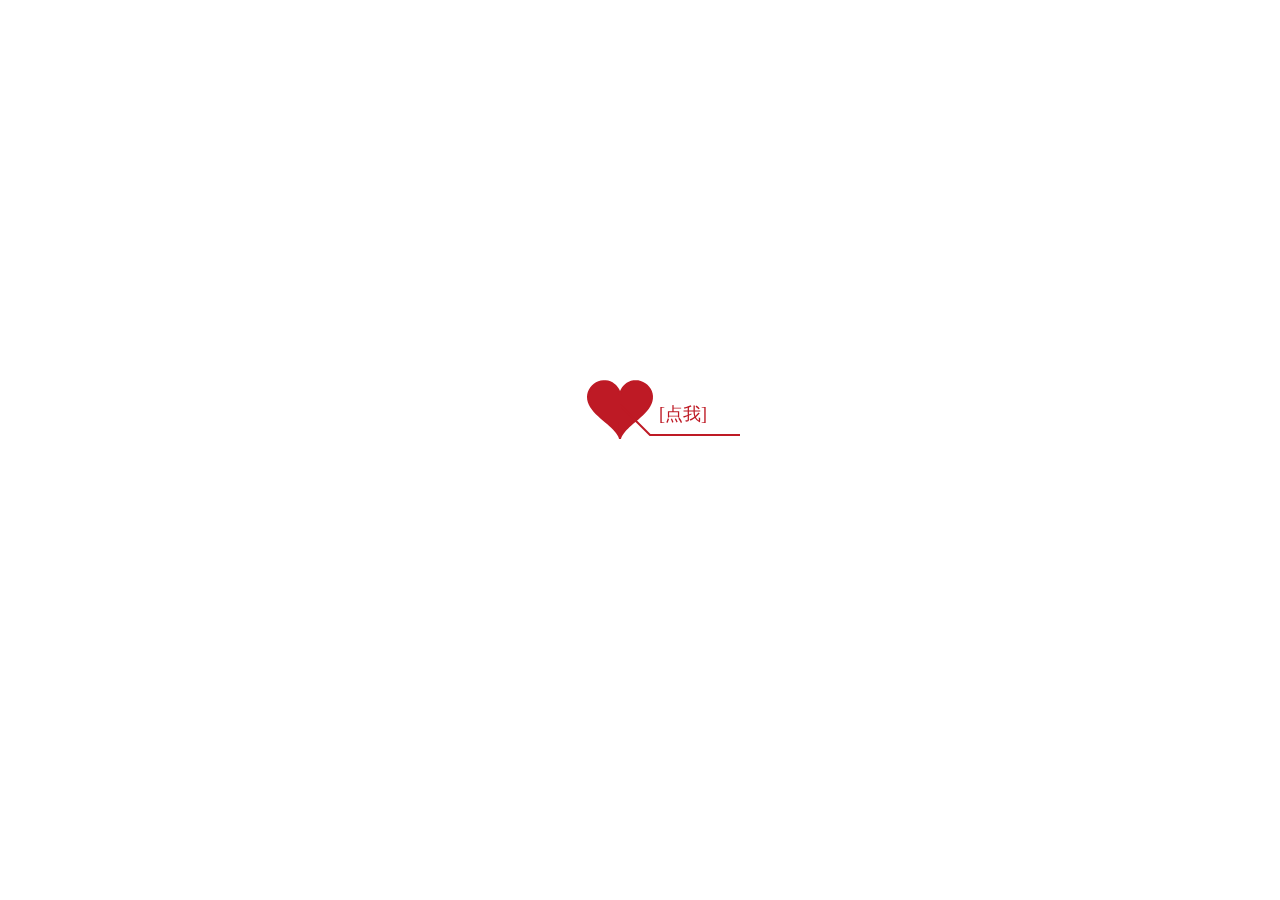
<file: 1/index.html>
﻿<!DOCTYPE html PUBLIC "-//W3C//DTD XHTML 1.0 Strict//EN" "http://www.w3.org/TR/xhtml1/DTD/xhtml1-strict.dtd">
<html>
	<body background="https://picd.zhimg.com/v2-09e18d5b461023a14eca3387c56bb27b_1440w.jpg"></body>


		<!-- <a href="https://www.runoob.com/" target="_blank">访问菜鸟教程!</a> -->
	<head>
		<meta http-equiv="Content-Type" content="text/html; charset=UTF-8">
		<title>❤❤❤❤❤❤</title>
		<link type="text/css" rel="stylesheet" href="./renxi/default.css">
		<script type="text/javascript" src="./renxi/jquery.min.js"></script>
		<script type="text/javascript" src="./renxi/jscex.min.js"></script>
		<script type="text/javascript" src="./renxi/jscex-parser.js"></script>
		<script type="text/javascript" src="./renxi/jscex-jit.js"></script>
		<script type="text/javascript" src="./renxi/jscex-builderbase.min.js"></script>
		<script type="text/javascript" src="./renxi/jscex-async.min.js"></script>
		<script type="text/javascript" src="./renxi/jscex-async-powerpack.min.js"></script>
		<script type="text/javascript" src="./renxi/functions.js" charset="utf-8"></script>
		<script type="text/javascript" src="./renxi/love.js" charset="utf-8"></script>
		<style type="text/css"></style>
		<script>
			var str;
			console.log(str);
			window.onload = function() {
				if (str != null && str !="") {
					//document.getElementById("ai").innerHTML=str;
					var all = document.getElementsByClassName("ai"); //返回的是数组
					for (var i = 0; i < all.length; i++) {
						all[i].innerHTML = str;
					}
				}
			}
		</script>
	</head>


	<body>
		<!-- <audio autoplay="autopaly" loop="loop">
		<source src="0.m4a" type="audio/mp3" /></audio> -->
		<iframe frameborder="no" border="0" marginwidth="0" marginheight="0" width=298 height=52 src="https://music.163.com/outchain/player?type=2&id=109125&auto=1&height=32"></iframe>
		<div id="main">
			<!-- <div id="error">本页面采用HTML5编辑，目前您的浏览器无法显示，请换成谷歌(<a href="http://www.google.cn/chrome/intl/zh-CN/landing_chrome.html?hl=zh-CN&brand=CHMI">Chrome</a>)或者火狐(<a href="http://firefox.com.cn/download/">Firefox</a>)浏览器，或者其他游览器的最新版本。</div> -->
			<div id="wrap">
				<div id="text">
					<div id="code">
						<font color: "#e5d1d6" size="4"><b><i>
						<span class="say">蒹葭苍苍，白露为霜。所谓伊人，在水一方。</span><br>
						<span class="say"> </span><br>
						<span class="say"><span class="ai" >想你明眸善睐 </span>，想你顾盼生辉，想你须臾之间，美貌横生！</span><br>
						<span class="say"> </span><br>
						<span class="say"> 不知道你的心思，不过我不管，就要和你讲这些话。</span><br>
						<span class="say"> </span><br>
						<span class="say">今夕何夕，见此良人。桃之夭夭，灼灼其华。</span><br>
						<span class="say"> </span><br>
						<span class="say">对的人，昨天太近，明天太远，只在今朝，色授魂与！</span><br>
						<span class="say"> </span><br>
						<span class="say">髣髴兮若轻风之蔽月，飘飖兮若流风之回雪。</span><br>
						<span class="say"> </span><br>
						<span class="say">见你人间失颜色，长相思兮长相忆。</span><br>
						<span class="say"> </span><br>
						<span class="say"><span class="ai" >给我一次机会好不 </span>，弱水三千，只取一瓢。</span><br>
						<span class="say"></span><br>
						<span class="say">想说，我心匪石，不可转也！ </span><br>
						<span class="say"> </span><br>
						<span class="say"> -- 元旦出来玩吧--</span>
						</i></b>
						</font>
					</div>
				</div>
				<div id="clock-box">
					<span><font color="#e5d1d6"><span class="ai" >亲爱的梅梅 </span>等你的 </font></span>
					<div id="clock"></div>
				</div>
				<canvas id="canvas" width="1100" height="680"></canvas>
			</div>
		</div>
		<script>
			(function() {
				var canvas = $('#canvas');
				if (!canvas[0].getContext) {
					$("#error").show();
					return false;
				}
				var width = canvas.width();
				var height = canvas.height();
				canvas.attr("width", width);
				canvas.attr("height", height);
				var opts = {
					seed: {
						x: width / 2 - 20,
						color: "rgb(190, 26, 37)",
						scale: 2
					},
					branch: [
						[535, 680, 570, 250, 500, 200, 30, 100, [
							[540, 500, 455, 417, 340, 400, 13, 100, [
								[450, 435, 434, 430, 394, 395, 2, 40]
							]],
							[550, 445, 600, 356, 680, 345, 12, 100, [
								[578, 400, 648, 409, 661, 426, 3, 80]
							]],
							[539, 281, 537, 248, 534, 217, 3, 40],
							[546, 397, 413, 247, 328, 244, 9, 80, [
								[427, 286, 383, 253, 371, 205, 2, 40],
								[498, 345, 435, 315, 395, 330, 4, 60]
							]],
							[546, 357, 608, 252, 678, 221, 6, 100, [
								[590, 293, 646, 277, 648, 271, 2, 80]
							]]
						]]
					],
					bloom: {
						num: 700,
						width: 1080,
						height: 650,
					},
					footer: {
						width: 1200,
						height: 5,
						speed: 10,
					}
				};
				var tree = new Tree(canvas[0], width, height, opts);
				var seed = tree.seed;
				var foot = tree.footer;
				var hold = 1;
				canvas.click(function(e) {
					var offset = canvas.offset(),
						x, y;
					x = e.pageX - offset.left;
					y = e.pageY - offset.top;
					if (seed.hover(x, y)) {
						hold = 0;
						canvas.unbind("click");
						canvas.unbind("mousemove");
						canvas.removeClass('hand');
					}
				}).mousemove(function(e) {
					var offset = canvas.offset(),
						x, y;
					x = e.pageX - offset.left;
					y = e.pageY - offset.top;
					canvas.toggleClass('hand', seed.hover(x, y));
				});
				var seedAnimate = eval(Jscex.compile("async", function() {
					seed.draw();
					while (hold) {
						$await(Jscex.Async.sleep(10));
					}
					while (seed.canScale()) {
						seed.scale(0.95);
						$await(Jscex.Async.sleep(10));
					}
					while (seed.canMove()) {
						seed.move(0, 2);
						foot.draw();
						$await(Jscex.Async.sleep(10));
					}
				}));
				var growAnimate = eval(Jscex.compile("async", function() {
					do {
						tree.grow();
						$await(Jscex.Async.sleep(10));
					}
					while (tree.canGrow());
				}));
				var flowAnimate = eval(Jscex.compile("async", function() {
					do {
						tree.flower(2);
						$await(Jscex.Async.sleep(10));
					}
					while (tree.canFlower());
				}));
				var moveAnimate = eval(Jscex.compile("async", function() {
					tree.snapshot("p1", 240, 0, 610, 680);
					while (tree.move("p1", 500, 0)) {
						foot.draw();
						$await(Jscex.Async.sleep(10));
					}
					foot.draw();
					tree.snapshot("p2", 500, 0, 610, 680);
					canvas.parent().css("background", "url(" + tree.toDataURL('image/png') + ")");
					canvas.css("background", "#ffe");
					$await(Jscex.Async.sleep(300));
					canvas.css("background", "none");
				}));
				var jumpAnimate = eval(Jscex.compile("async", function() {
					var ctx = tree.ctx;
					while (true) {
						tree.ctx.clearRect(0, 0, width, height);
						tree.jump();
						foot.draw();
						$await(Jscex.Async.sleep(25));
					}
				}));
				var textAnimate = eval(Jscex.compile("async", function() {
					var together = new Date();
					together.setFullYear(2022,4,16);
					together.setHours(13);
					together.setMinutes(40);
					together.setSeconds(0);
					together.setMilliseconds(0);
					$("#code").show().typewriter();
					$("#clock-box").fadeIn(500);
					while (true) {
						timeElapse(together);
						$await(Jscex.Async.sleep(1000));
					}
				}));
				var runAsync = eval(Jscex.compile("async", function() {
					$await(seedAnimate());
					$await(growAnimate());
					$await(flowAnimate());
					$await(moveAnimate());
					textAnimate().start();
					$await(jumpAnimate());
				}));
				runAsync().start();
			})();
		</script>
	</body>

</html>
</file>
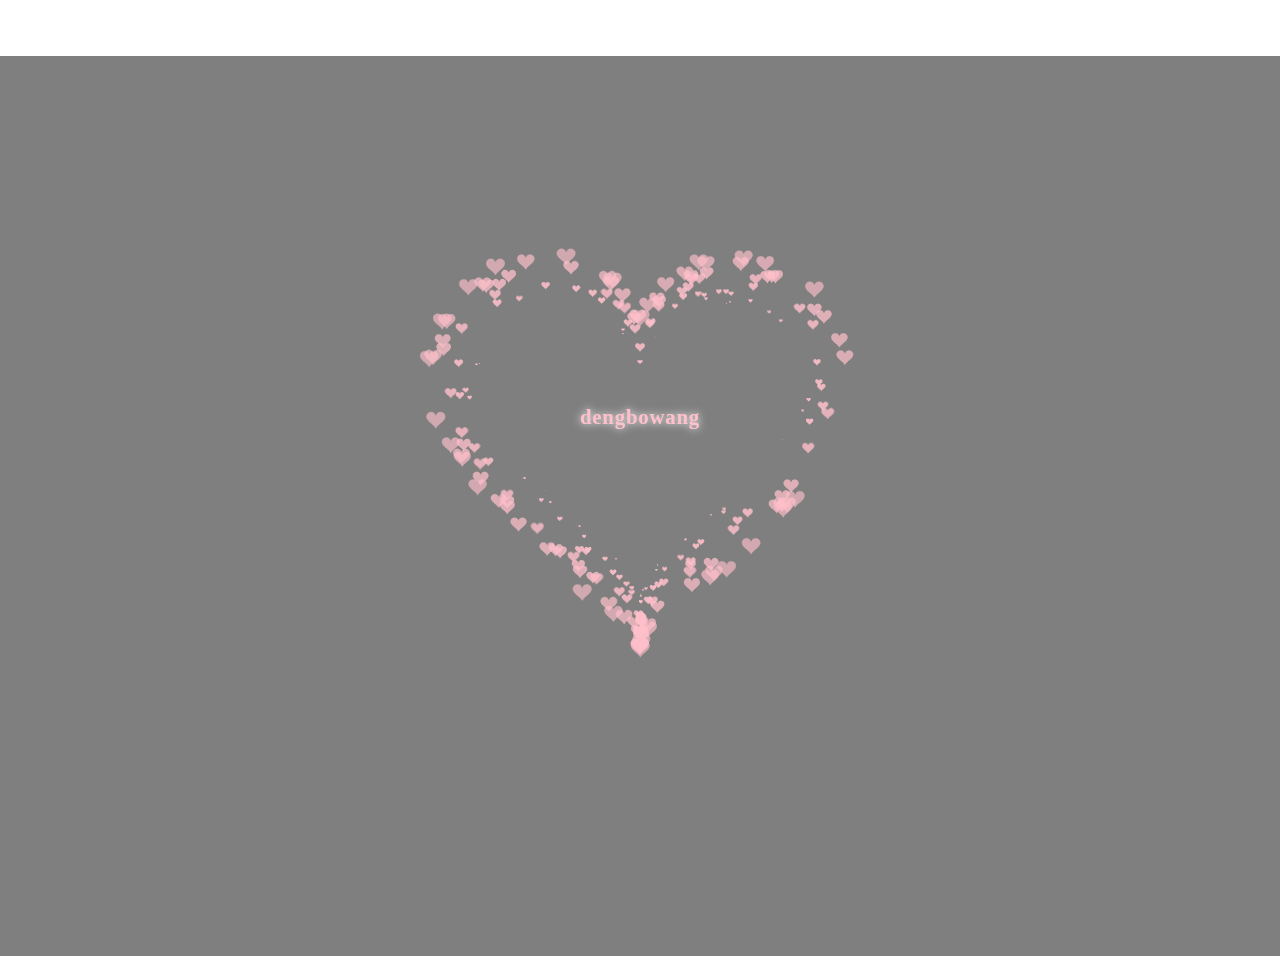
<file: 2/index.html>
<!DOCTYPE html>
<html lang="zh-CN">
	<!-- <body background="./0.png"></body> -->
    
<head>
    <meta charset="UTF-8">
    <meta http-equiv="X-UA-Compatible" content="IE=edge">
    <meta name="viewport" content="width=device-width, initial-scale=1.0">
    <link rel="shortcut icon" href="" type="image/x-icon">
    <link rel="stylesheet" href="style.css">

</head>

<body>

    <p class="love_you">dengbowang</p>
    <!-- 这里替换音乐 -->
    <!-- <audio src="1.m4a" autoplay="autoplay" loop="loop"></audio> -->
    <canvas id="lovexf"></canvas>
    <script src="script.js"></script>
    <script src="./love.click.js"></script>
</body>
<iframe frameborder="no" border="0" marginwidth="0" marginheight="0" width=280 height=52 src="https://music.163.com/outchain/player?type=2&id=26217171&auto=1&height=32"></iframe>
<script>
    var _hmt = _hmt || [];
    (function() {
      var hm = document.createElement("script");
      hm.src = "https://hm.baidu.com/hm.js?c86d6693de25dbc83f5b35458e469aa0";
      var s = document.getElementsByTagName("script")[0]; 
      s.parentNode.insertBefore(hm, s);
    })();
    </script>
    
</html>
</file>
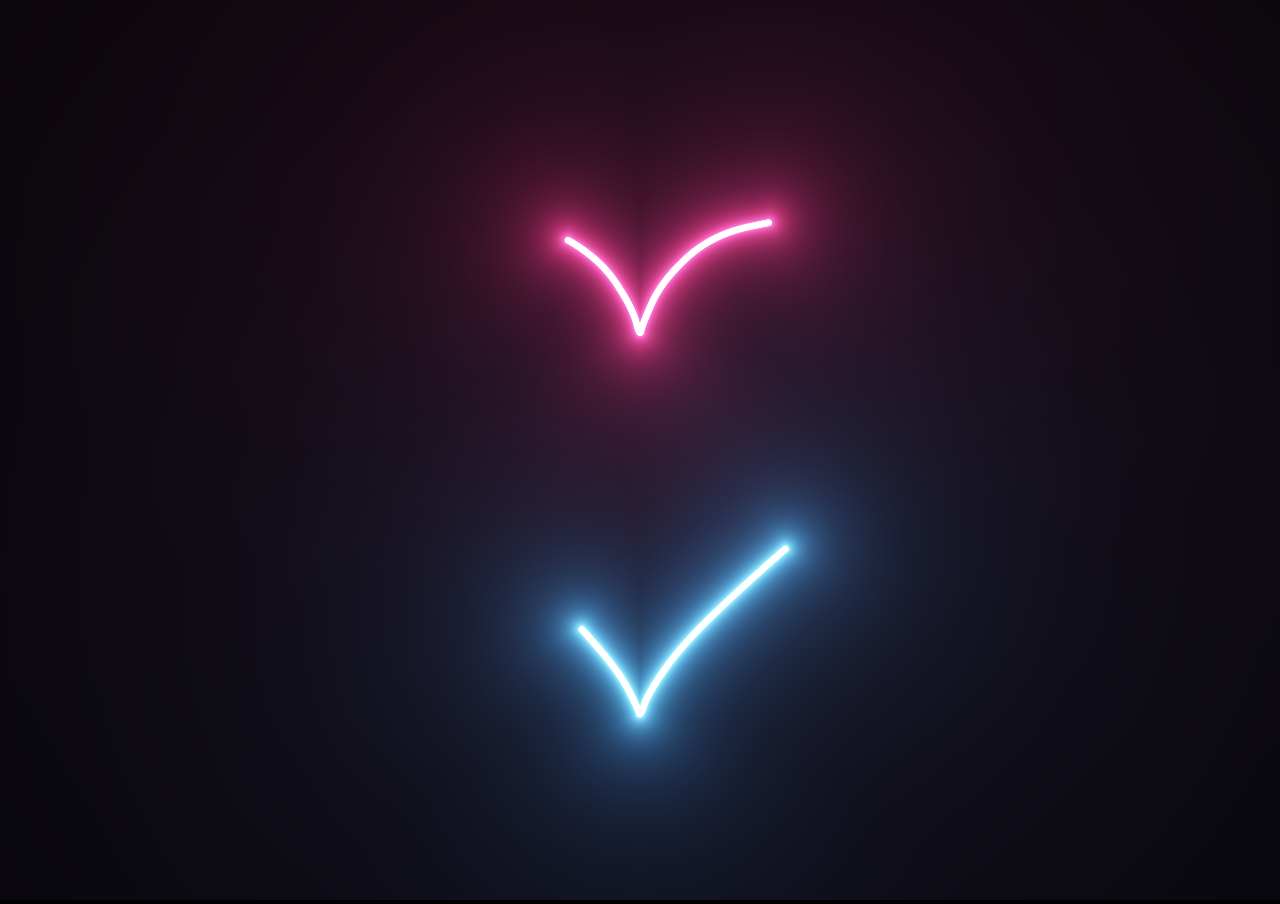
<file: 3/index.html>
<!DOCTYPE html>
<html lang="en">

<head>
    <meta http-equiv="Content-Type" content="text/html; charset=UTF-8">

    <title>Love</title>
    <style type="text/css">
        body {
            background-color: #000;
            margin: 0;
            overflow: hidden;
            background-repeat: no-repeat;
        }
    </style>
    
</head>

<body>

    <canvas id="canvas" width="805" height="946">
        <iframe frameborder="no" border="0" marginwidth="0" marginheight="0" width=298 height=52 src="https://music.163.com/outchain/player?type=2&id=1888701652&auto=1&height=32"></iframe>
    </canvas>

    <script>
        var canvas = document.getElementById("canvas");
        canvas.width = window.innerWidth;
        canvas.height = window.innerHeight;
        // Initialize the GL context
        var gl = canvas.getContext('webgl');
        if (!gl) {
            console.error("Unable to initialize WebGL.");
        }
        //Time step
        var dt = 0.015;
        //Time
        var time = 0.0;
        //************** Shader sources **************
        var vertexSource = `
attribute vec2 position;
void main() {
	gl_Position = vec4(position, 0.0, 1.0);
}
`;

        var fragmentSource = `
precision highp float;

uniform float width;
uniform float height;
vec2 resolution = vec2(width, height);

uniform float time;

#define POINT_COUNT 8

vec2 points[POINT_COUNT];
const float speed = -0.5;
const float len = 0.25;
float intensity = 0.9;
float radius = 0.015;

//https://www.shadertoy.com/view/MlKcDD
//Signed distance to a quadratic bezier
float sdBezier(vec2 pos, vec2 A, vec2 B, vec2 C){
	vec2 a = B - A;
	vec2 b = A - 2.0*B + C;
	vec2 c = a * 2.0;
	vec2 d = A - pos;

	float kk = 1.0 / dot(b,b);
	float kx = kk * dot(a,b);
	float ky = kk * (2.0*dot(a,a)+dot(d,b)) / 3.0;
	float kz = kk * dot(d,a);

	float res = 0.0;

	float p = ky - kx*kx;
	float p3 = p*p*p;
	float q = kx*(2.0*kx*kx - 3.0*ky) + kz;
	float h = q*q + 4.0*p3;

	if(h >= 0.0){
		h = sqrt(h);
		vec2 x = (vec2(h, -h) - q) / 2.0;
		vec2 uv = sign(x)*pow(abs(x), vec2(1.0/3.0));
		float t = uv.x + uv.y - kx;
		t = clamp( t, 0.0, 1.0 );

		// 1 root
		vec2 qos = d + (c + b*t)*t;
		res = length(qos);
	}else{
		float z = sqrt(-p);
		float v = acos( q/(p*z*2.0) ) / 3.0;
		float m = cos(v);
		float n = sin(v)*1.732050808;
		vec3 t = vec3(m + m, -n - m, n - m) * z - kx;
		t = clamp( t, 0.0, 1.0 );

		// 3 roots
		vec2 qos = d + (c + b*t.x)*t.x;
		float dis = dot(qos,qos);

		res = dis;

		qos = d + (c + b*t.y)*t.y;
		dis = dot(qos,qos);
		res = min(res,dis);

		qos = d + (c + b*t.z)*t.z;
		dis = dot(qos,qos);
		res = min(res,dis);

		res = sqrt( res );
	}

	return res;
}


//http://mathworld.wolfram.com/HeartCurve.html
vec2 getHeartPosition(float t){
	return vec2(16.0 * sin(t) * sin(t) * sin(t),
							-(13.0 * cos(t) - 5.0 * cos(2.0*t)
							- 2.0 * cos(3.0*t) - cos(4.0*t)));
}

//https://www.shadertoy.com/view/3s3GDn
float getGlow(float dist, float radius, float intensity){
	return pow(radius/dist, intensity);
}

float getSegment(float t, vec2 pos, float offset, float scale){
	for(int i = 0; i < POINT_COUNT; i++){
		points[i] = getHeartPosition(offset + float(i)*len + fract(speed * t) * 6.28);
	}

	vec2 c = (points[0] + points[1]) / 2.0;
	vec2 c_prev;
	float dist = 10000.0;

	for(int i = 0; i < POINT_COUNT-1; i++){
		//https://tinyurl.com/y2htbwkm
		c_prev = c;
		c = (points[i] + points[i+1]) / 2.0;
		dist = min(dist, sdBezier(pos, scale * c_prev, scale * points[i], scale * c));
	}
	return max(0.0, dist);
}

void main(){
	vec2 uv = gl_FragCoord.xy/resolution.xy;
	float widthHeightRatio = resolution.x/resolution.y;
	vec2 centre = vec2(0.5, 0.5);
	vec2 pos = centre - uv;
	pos.y /= widthHeightRatio;
	//Shift upwards to centre heart
	pos.y += 0.02;
	float scale = 0.000015 * height;

	float t = time;

	//Get first segment
	float dist = getSegment(t, pos, 0.0, scale);
	float glow = getGlow(dist, radius, intensity);

	vec3 col = vec3(0.0);

	//White core
	col += 10.0*vec3(smoothstep(0.003, 0.001, dist));
	//Pink glow
	col += glow * vec3(0.94,0.14,0.4);

	//Get second segment
	dist = getSegment(t, pos, 3.4, scale);
	glow = getGlow(dist, radius, intensity);

	//White core
	col += 10.0*vec3(smoothstep(0.003, 0.001, dist));
	//Blue glow
	col += glow * vec3(0.2,0.6,1.0);

	//Tone mapping
	col = 1.0 - exp(-col);

	//Output to screen
 	gl_FragColor = vec4(col,1.0);
}
`;

        //************** Utility functions **************

        window.addEventListener('resize', onWindowResize, false);

        function onWindowResize() {
            canvas.width = window.innerWidth;
            canvas.height = window.innerHeight;
            gl.viewport(0, 0, canvas.width, canvas.height);
            gl.uniform1f(widthHandle, window.innerWidth);
            gl.uniform1f(heightHandle, window.innerHeight);
        }


        //Compile shader and combine with source
        function compileShader(shaderSource, shaderType) {
            var shader = gl.createShader(shaderType);
            gl.shaderSource(shader, shaderSource);
            gl.compileShader(shader);
            if (!gl.getShaderParameter(shader, gl.COMPILE_STATUS)) {
                throw "Shader compile failed with: " + gl.getShaderInfoLog(shader);
            }
            return shader;
        }

        //From https://codepen.io/jlfwong/pen/GqmroZ
        //Utility to complain loudly if we fail to find the attribute/uniform
        function getAttribLocation(program, name) {
            var attributeLocation = gl.getAttribLocation(program, name);
            if (attributeLocation === -1) {
                throw 'Cannot find attribute ' + name + '.';
            }
            return attributeLocation;
        }

        function getUniformLocation(program, name) {
            var attributeLocation = gl.getUniformLocation(program, name);
            if (attributeLocation === -1) {
                throw 'Cannot find uniform ' + name + '.';
            }
            return attributeLocation;
        }

        //************** Create shaders **************

        //Create vertex and fragment shaders
        var vertexShader = compileShader(vertexSource, gl.VERTEX_SHADER);
        var fragmentShader = compileShader(fragmentSource, gl.FRAGMENT_SHADER);

        //Create shader programs
        var program = gl.createProgram();
        gl.attachShader(program, vertexShader);
        gl.attachShader(program, fragmentShader);
        gl.linkProgram(program);

        gl.useProgram(program);

        //Set up rectangle covering entire canvas
        var vertexData = new Float32Array([-1.0, 1.0, // top left
        -1.0, -1.0, // bottom left
            1.0, 1.0, // top right
            1.0, -1.0, // bottom right
        ]);

        //Create vertex buffer
        var vertexDataBuffer = gl.createBuffer();
        gl.bindBuffer(gl.ARRAY_BUFFER, vertexDataBuffer);
        gl.bufferData(gl.ARRAY_BUFFER, vertexData, gl.STATIC_DRAW);

        // Layout of our data in the vertex buffer
        var positionHandle = getAttribLocation(program, 'position');

        gl.enableVertexAttribArray(positionHandle);
        gl.vertexAttribPointer(positionHandle,
            2, // position is a vec2 (2 values per component)
            gl.FLOAT, // each component is a float
            false, // don't normalize values
            2 * 4, // two 4 byte float components per vertex (32 bit float is 4 bytes)
            0 // how many bytes inside the buffer to start from
        );

        //Set uniform handle
        var timeHandle = getUniformLocation(program, 'time');
        var widthHandle = getUniformLocation(program, 'width');
        var heightHandle = getUniformLocation(program, 'height');

        gl.uniform1f(widthHandle, window.innerWidth);
        gl.uniform1f(heightHandle, window.innerHeight);

        function draw() {
            //Update time
            time += dt;

            //Send uniforms to program
            gl.uniform1f(timeHandle, time);
            //Draw a triangle strip connecting vertices 0-4
            gl.drawArrays(gl.TRIANGLE_STRIP, 0, 4);

            requestAnimationFrame(draw);
        }

        draw();

    </script>


</body>

</html>
</file>
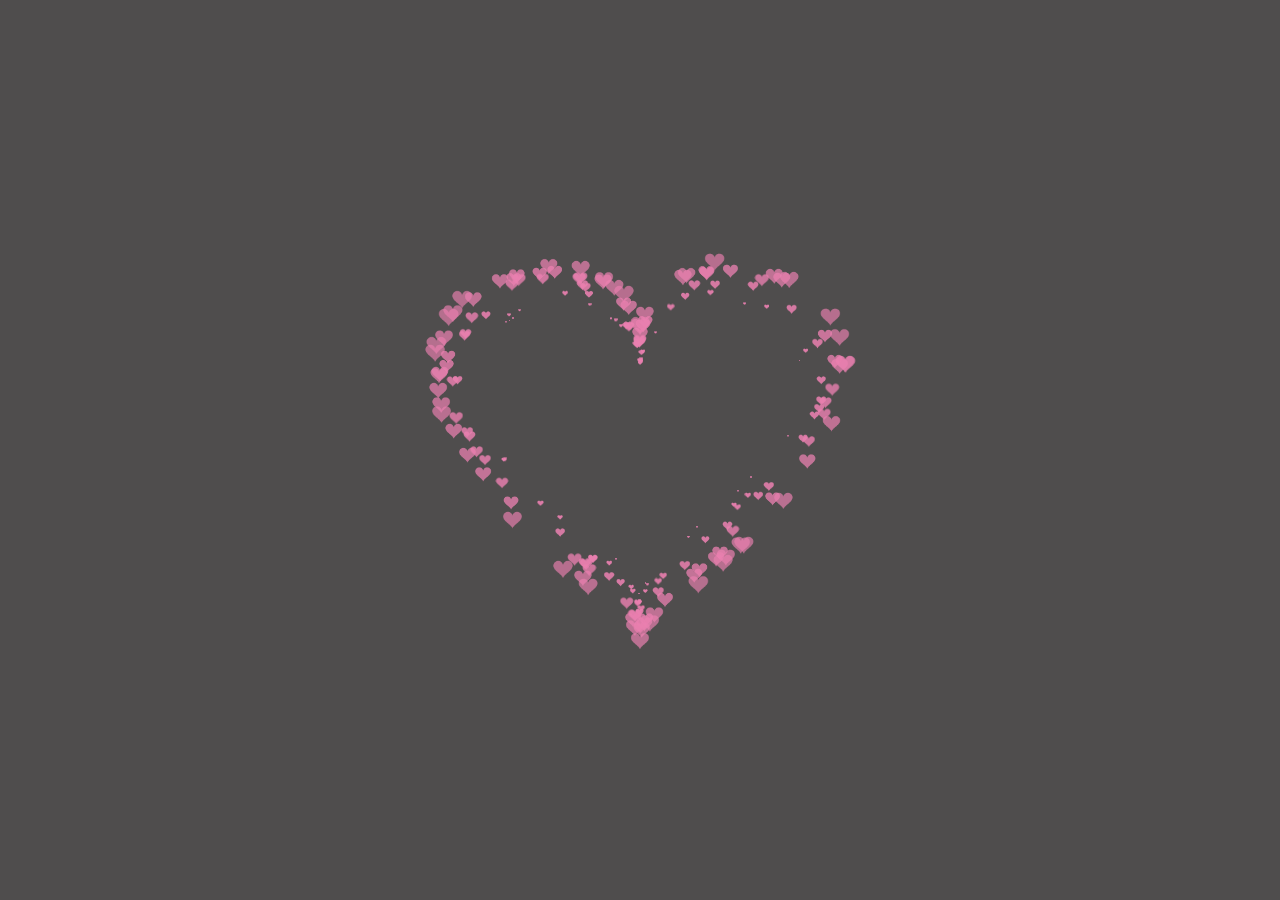
<file: 7/index.html>
<!DOCTYPE HTML PUBLIC "-//W3C//DTD HTML 4.0 Transitional//EN">
<HTML>

 <HEAD>
  <TITLE>  </TITLE>
  <META NAME="Generator" CONTENT="EditPlus">
  <META NAME="Author" CONTENT="">
  <META NAME="Keywords" CONTENT="">
  <META NAME="Description" CONTENT="">


  <style>
  html, body {
  height: 100%;
  padding: 0;
  margin: 0;
  background: rgb(79, 77, 77);
}
canvas {
  position: absolute;
  width: 100%;
  height: 100%;
}
  </style>
 </HEAD>

 <BODY>
  <canvas id="pinkboard"></canvas>
  <script>
  /*
 * Settings
 */
var settings = {
  particles: {
    length:   500, // maximum amount of particles
    duration:   2, // particle duration in sec
    velocity: 100, // particle velocity in pixels/sec
    effect: -0.75, // play with this for a nice effect
    size:      30, // particle size in pixels
  },
};

/*
 * RequestAnimationFrame polyfill by Erik Möller
 */
(function(){var b=0;var c=["ms","moz","webkit","o"];for(var a=0;a<c.length&&!window.requestAnimationFrame;++a){window.requestAnimationFrame=window[c[a]+"RequestAnimationFrame"];window.cancelAnimationFrame=window[c[a]+"CancelAnimationFrame"]||window[c[a]+"CancelRequestAnimationFrame"]}if(!window.requestAnimationFrame){window.requestAnimationFrame=function(h,e){var d=new Date().getTime();var f=Math.max(0,16-(d-b));var g=window.setTimeout(function(){h(d+f)},f);b=d+f;return g}}if(!window.cancelAnimationFrame){window.cancelAnimationFrame=function(d){clearTimeout(d)}}}());

/*
 * Point class
 */
var Point = (function() {
  function Point(x, y) {
    this.x = (typeof x !== 'undefined') ? x : 0;
    this.y = (typeof y !== 'undefined') ? y : 0;
  }
  Point.prototype.clone = function() {
    return new Point(this.x, this.y);
  };
  Point.prototype.length = function(length) {
    if (typeof length == 'undefined')
      return Math.sqrt(this.x * this.x + this.y * this.y);
    this.normalize();
    this.x *= length;
    this.y *= length;
    return this;
  };
  Point.prototype.normalize = function() {
    var length = this.length();
    this.x /= length;
    this.y /= length;
    return this;
  };
  return Point;
})();

/*
 * Particle class
 */
var Particle = (function() {
  function Particle() {
    this.position = new Point();
    this.velocity = new Point();
    this.acceleration = new Point();
    this.age = 0;
  }
  Particle.prototype.initialize = function(x, y, dx, dy) {
    this.position.x = x;
    this.position.y = y;
    this.velocity.x = dx;
    this.velocity.y = dy;
    this.acceleration.x = dx * settings.particles.effect;
    this.acceleration.y = dy * settings.particles.effect;
    this.age = 0;
  };
  Particle.prototype.update = function(deltaTime) {
    this.position.x += this.velocity.x * deltaTime;
    this.position.y += this.velocity.y * deltaTime;
    this.velocity.x += this.acceleration.x * deltaTime;
    this.velocity.y += this.acceleration.y * deltaTime;
    this.age += deltaTime;
  };
  Particle.prototype.draw = function(context, image) {
    function ease(t) {
      return (--t) * t * t + 1;
    }
    var size = image.width * ease(this.age / settings.particles.duration);
    context.globalAlpha = 1 - this.age / settings.particles.duration;
    context.drawImage(image, this.position.x - size / 2, this.position.y - size / 2, size, size);
  };
  return Particle;
})();

/*
 * ParticlePool class
 */
var ParticlePool = (function() {
  var particles,
      firstActive = 0,
      firstFree   = 0,
      duration    = settings.particles.duration;
  
  function ParticlePool(length) {
    // create and populate particle pool
    particles = new Array(length);
    for (var i = 0; i < particles.length; i++)
      particles[i] = new Particle();
  }
  ParticlePool.prototype.add = function(x, y, dx, dy) {
    particles[firstFree].initialize(x, y, dx, dy);
    
    // handle circular queue
    firstFree++;
    if (firstFree   == particles.length) firstFree   = 0;
    if (firstActive == firstFree       ) firstActive++;
    if (firstActive == particles.length) firstActive = 0;
  };
  ParticlePool.prototype.update = function(deltaTime) {
    var i;
    
    // update active particles
    if (firstActive < firstFree) {
      for (i = firstActive; i < firstFree; i++)
        particles[i].update(deltaTime);
    }
    if (firstFree < firstActive) {
      for (i = firstActive; i < particles.length; i++)
        particles[i].update(deltaTime);
      for (i = 0; i < firstFree; i++)
        particles[i].update(deltaTime);
    }
    
    // remove inactive particles
    while (particles[firstActive].age >= duration && firstActive != firstFree) {
      firstActive++;
      if (firstActive == particles.length) firstActive = 0;
    }
    
    
  };
  ParticlePool.prototype.draw = function(context, image) {
    // draw active particles
    if (firstActive < firstFree) {
      for (i = firstActive; i < firstFree; i++)
        particles[i].draw(context, image);
    }
    if (firstFree < firstActive) {
      for (i = firstActive; i < particles.length; i++)
        particles[i].draw(context, image);
      for (i = 0; i < firstFree; i++)
        particles[i].draw(context, image);
    }
  };
  return ParticlePool;
})();

/*
 * Putting it all together
 */
(function(canvas) {
  var context = canvas.getContext('2d'),
      particles = new ParticlePool(settings.particles.length),
      particleRate = settings.particles.length / settings.particles.duration, // particles/sec
      time;
  
  // get point on heart with -PI <= t <= PI
  function pointOnHeart(t) {
    return new Point(
      160 * Math.pow(Math.sin(t), 3),
      130 * Math.cos(t) - 50 * Math.cos(2 * t) - 20 * Math.cos(3 * t) - 10 * Math.cos(4 * t) + 25
    );
  }
  
  // creating the particle image using a dummy canvas
  var image = (function() {
    var canvas  = document.createElement('canvas'),
        context = canvas.getContext('2d');
    canvas.width  = settings.particles.size;
    canvas.height = settings.particles.size;
    // helper function to create the path
    function to(t) {
      var point = pointOnHeart(t);
      point.x = settings.particles.size / 2 + point.x * settings.particles.size / 350;
      point.y = settings.particles.size / 2 - point.y * settings.particles.size / 350;
      return point;
    }
    // create the path
    context.beginPath();
    var t = -Math.PI;
    var point = to(t);
    context.moveTo(point.x, point.y);
    while (t < Math.PI) {
      t += 0.01; // baby steps!
      point = to(t);
      context.lineTo(point.x, point.y);
    }
    context.closePath();
    // create the fill
    context.fillStyle = '#ea80b0';
    context.fill();
    // create the image
    var image = new Image();
    image.src = canvas.toDataURL();
    return image;
  })();
  
  // render that thing!
  function render() {
    // next animation frame
    requestAnimationFrame(render);
    
    // update time
    var newTime   = new Date().getTime() / 1000,
        deltaTime = newTime - (time || newTime);
    time = newTime;
    
    // clear canvas
    context.clearRect(0, 0, canvas.width, canvas.height);
    
    // create new particles
    var amount = particleRate * deltaTime;
    for (var i = 0; i < amount; i++) {
      var pos = pointOnHeart(Math.PI - 2 * Math.PI * Math.random());
      var dir = pos.clone().length(settings.particles.velocity);
      particles.add(canvas.width / 2 + pos.x, canvas.height / 2 - pos.y, dir.x, -dir.y);
    }
    
    // update and draw particles
    particles.update(deltaTime);
    particles.draw(context, image);
  }
  
  // handle (re-)sizing of the canvas
  function onResize() {
    canvas.width  = canvas.clientWidth;
    canvas.height = canvas.clientHeight;
  }
  window.onresize = onResize;
  
  // delay rendering bootstrap
  setTimeout(function() {
    onResize();
    render();
  }, 10);
})(document.getElementById('pinkboard'));
  </script>
 </BODY>
</HTML>
</file>
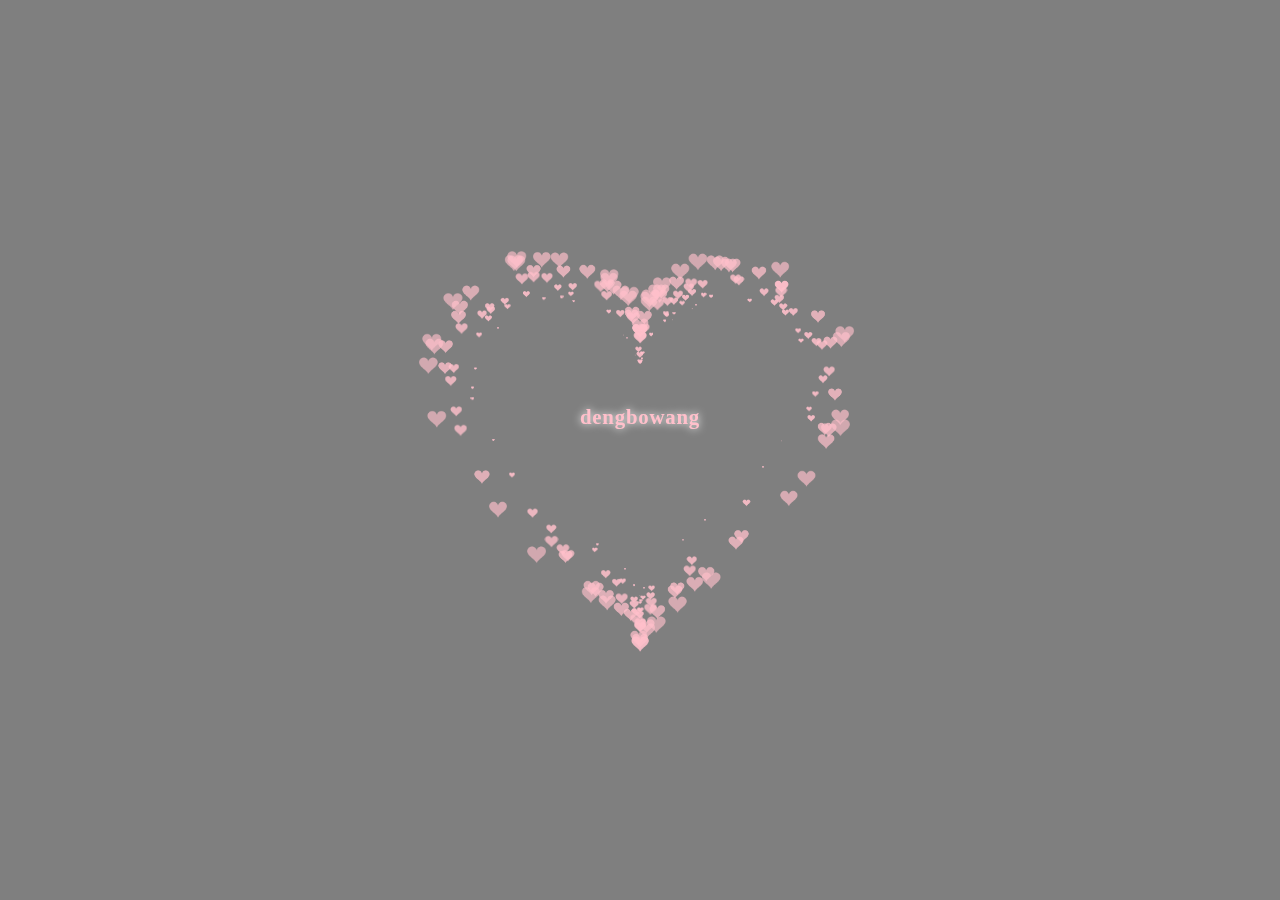
<file: xin/index.html>
<!DOCTYPE html>
<html lang="zh-CN">
	<!-- <body background="./0.png"></body> -->
<head>
    <meta charset="UTF-8">
    <meta http-equiv="X-UA-Compatible" content="IE=edge">
    <meta name="viewport" content="width=device-width, initial-scale=1.0">
    <link rel="shortcut icon" href="" type="image/x-icon">
    <link rel="stylesheet" href="style.css">
</head>

<body>
    <p class="love_you">dengbowang</p>
    <!-- 这里替换音乐 -->
    <audio src="1.m4a" autoplay="autoplay" loop="loop"></audio>
    <canvas id="lovexf"></canvas>
    <script src="script.js"></script>
    <script src="./love.click.js"></script>
</body>
<script>
    var _hmt = _hmt || [];
    (function() {
      var hm = document.createElement("script");
      hm.src = "https://hm.baidu.com/hm.js?c86d6693de25dbc83f5b35458e469aa0";
      var s = document.getElementsByTagName("script")[0]; 
      s.parentNode.insertBefore(hm, s);
    })();
    </script>
    
</html>
</file>
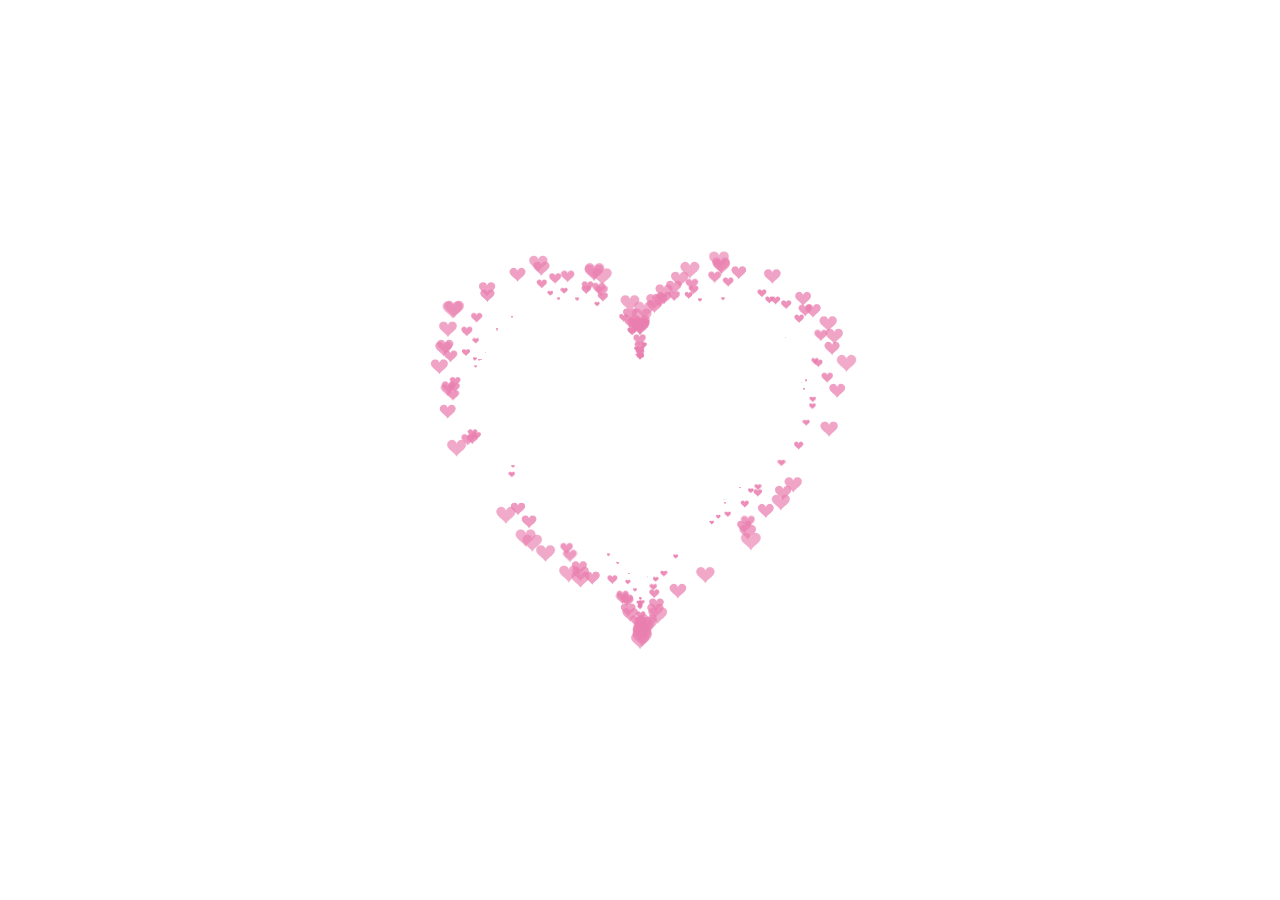
<file: 7/hearts - white.html>
<!DOCTYPE HTML PUBLIC "-//W3C//DTD HTML 4.0 Transitional//EN">
<HTML>
 <HEAD>
  <TITLE> New Document </TITLE>
  <META NAME="Generator" CONTENT="EditPlus">
  <META NAME="Author" CONTENT="">
  <META NAME="Keywords" CONTENT="">
  <META NAME="Description" CONTENT="">
  <style>
  html, body {
  height: 100%;
  padding: 0;
  margin: 0;
  background: rgb(255, 255, 255);
}
canvas {
  position: absolute;
  width: 100%;
  height: 100%;
}
  </style>
 </HEAD>

 <BODY>
  <canvas id="pinkboard"></canvas>
  <script>
  /*
 * Settings
 */
var settings = {
  particles: {
    length:   500, // maximum amount of particles
    duration:   2, // particle duration in sec
    velocity: 100, // particle velocity in pixels/sec
    effect: -0.75, // play with this for a nice effect
    size:      30, // particle size in pixels
  },
};

/*
 * RequestAnimationFrame polyfill by Erik Möller
 */
(function(){var b=0;var c=["ms","moz","webkit","o"];for(var a=0;a<c.length&&!window.requestAnimationFrame;++a){window.requestAnimationFrame=window[c[a]+"RequestAnimationFrame"];window.cancelAnimationFrame=window[c[a]+"CancelAnimationFrame"]||window[c[a]+"CancelRequestAnimationFrame"]}if(!window.requestAnimationFrame){window.requestAnimationFrame=function(h,e){var d=new Date().getTime();var f=Math.max(0,16-(d-b));var g=window.setTimeout(function(){h(d+f)},f);b=d+f;return g}}if(!window.cancelAnimationFrame){window.cancelAnimationFrame=function(d){clearTimeout(d)}}}());

/*
 * Point class
 */
var Point = (function() {
  function Point(x, y) {
    this.x = (typeof x !== 'undefined') ? x : 0;
    this.y = (typeof y !== 'undefined') ? y : 0;
  }
  Point.prototype.clone = function() {
    return new Point(this.x, this.y);
  };
  Point.prototype.length = function(length) {
    if (typeof length == 'undefined')
      return Math.sqrt(this.x * this.x + this.y * this.y);
    this.normalize();
    this.x *= length;
    this.y *= length;
    return this;
  };
  Point.prototype.normalize = function() {
    var length = this.length();
    this.x /= length;
    this.y /= length;
    return this;
  };
  return Point;
})();

/*
 * Particle class
 */
var Particle = (function() {
  function Particle() {
    this.position = new Point();
    this.velocity = new Point();
    this.acceleration = new Point();
    this.age = 0;
  }
  Particle.prototype.initialize = function(x, y, dx, dy) {
    this.position.x = x;
    this.position.y = y;
    this.velocity.x = dx;
    this.velocity.y = dy;
    this.acceleration.x = dx * settings.particles.effect;
    this.acceleration.y = dy * settings.particles.effect;
    this.age = 0;
  };
  Particle.prototype.update = function(deltaTime) {
    this.position.x += this.velocity.x * deltaTime;
    this.position.y += this.velocity.y * deltaTime;
    this.velocity.x += this.acceleration.x * deltaTime;
    this.velocity.y += this.acceleration.y * deltaTime;
    this.age += deltaTime;
  };
  Particle.prototype.draw = function(context, image) {
    function ease(t) {
      return (--t) * t * t + 1;
    }
    var size = image.width * ease(this.age / settings.particles.duration);
    context.globalAlpha = 1 - this.age / settings.particles.duration;
    context.drawImage(image, this.position.x - size / 2, this.position.y - size / 2, size, size);
  };
  return Particle;
})();

/*
 * ParticlePool class
 */
var ParticlePool = (function() {
  var particles,
      firstActive = 0,
      firstFree   = 0,
      duration    = settings.particles.duration;
  
  function ParticlePool(length) {
    // create and populate particle pool
    particles = new Array(length);
    for (var i = 0; i < particles.length; i++)
      particles[i] = new Particle();
  }
  ParticlePool.prototype.add = function(x, y, dx, dy) {
    particles[firstFree].initialize(x, y, dx, dy);
    
    // handle circular queue
    firstFree++;
    if (firstFree   == particles.length) firstFree   = 0;
    if (firstActive == firstFree       ) firstActive++;
    if (firstActive == particles.length) firstActive = 0;
  };
  ParticlePool.prototype.update = function(deltaTime) {
    var i;
    
    // update active particles
    if (firstActive < firstFree) {
      for (i = firstActive; i < firstFree; i++)
        particles[i].update(deltaTime);
    }
    if (firstFree < firstActive) {
      for (i = firstActive; i < particles.length; i++)
        particles[i].update(deltaTime);
      for (i = 0; i < firstFree; i++)
        particles[i].update(deltaTime);
    }
    
    // remove inactive particles
    while (particles[firstActive].age >= duration && firstActive != firstFree) {
      firstActive++;
      if (firstActive == particles.length) firstActive = 0;
    }
    
    
  };
  ParticlePool.prototype.draw = function(context, image) {
    // draw active particles
    if (firstActive < firstFree) {
      for (i = firstActive; i < firstFree; i++)
        particles[i].draw(context, image);
    }
    if (firstFree < firstActive) {
      for (i = firstActive; i < particles.length; i++)
        particles[i].draw(context, image);
      for (i = 0; i < firstFree; i++)
        particles[i].draw(context, image);
    }
  };
  return ParticlePool;
})();

/*
 * Putting it all together
 */
(function(canvas) {
  var context = canvas.getContext('2d'),
      particles = new ParticlePool(settings.particles.length),
      particleRate = settings.particles.length / settings.particles.duration, // particles/sec
      time;
  
  // get point on heart with -PI <= t <= PI
  function pointOnHeart(t) {
    return new Point(
      160 * Math.pow(Math.sin(t), 3),
      130 * Math.cos(t) - 50 * Math.cos(2 * t) - 20 * Math.cos(3 * t) - 10 * Math.cos(4 * t) + 25
    );
  }
  
  // creating the particle image using a dummy canvas
  var image = (function() {
    var canvas  = document.createElement('canvas'),
        context = canvas.getContext('2d');
    canvas.width  = settings.particles.size;
    canvas.height = settings.particles.size;
    // helper function to create the path
    function to(t) {
      var point = pointOnHeart(t);
      point.x = settings.particles.size / 2 + point.x * settings.particles.size / 350;
      point.y = settings.particles.size / 2 - point.y * settings.particles.size / 350;
      return point;
    }
    // create the path
    context.beginPath();
    var t = -Math.PI;
    var point = to(t);
    context.moveTo(point.x, point.y);
    while (t < Math.PI) {
      t += 0.01; // baby steps!
      point = to(t);
      context.lineTo(point.x, point.y);
    }
    context.closePath();
    // create the fill
    context.fillStyle = '#ea80b0';
    context.fill();
    // create the image
    var image = new Image();
    image.src = canvas.toDataURL();
    return image;
  })();
  
  // render that thing!
  function render() {
    // next animation frame
    requestAnimationFrame(render);
    
    // update time
    var newTime   = new Date().getTime() / 1000,
        deltaTime = newTime - (time || newTime);
    time = newTime;
    
    // clear canvas
    context.clearRect(0, 0, canvas.width, canvas.height);
    
    // create new particles
    var amount = particleRate * deltaTime;
    for (var i = 0; i < amount; i++) {
      var pos = pointOnHeart(Math.PI - 2 * Math.PI * Math.random());
      var dir = pos.clone().length(settings.particles.velocity);
      particles.add(canvas.width / 2 + pos.x, canvas.height / 2 - pos.y, dir.x, -dir.y);
    }
    
    // update and draw particles
    particles.update(deltaTime);
    particles.draw(context, image);
  }
  
  // handle (re-)sizing of the canvas
  function onResize() {
    canvas.width  = canvas.clientWidth;
    canvas.height = canvas.clientHeight;
  }
  window.onresize = onResize;
  
  // delay rendering bootstrap
  setTimeout(function() {
    onResize();
    render();
  }, 10);
})(document.getElementById('pinkboard'));
  </script>
 </BODY>
</HTML>
</file>
<file: 1/renxi/default.css>
﻿body {
    /* background: url(https://gitee.com/dengbowang/tu/raw/master/ansebjt.png) no-repeat center center;
    background-size: cover;
    height: 100vh; */
    margin: 0;
    padding: 0;
    /* background: rgb(251, 251, 251);  */
    font-size: 14px;
    font-family: '楷体', '楷体', sans-serif;
    color: #e5d1d6;
    overflow: auto
}

a {
    color: #000;

    font-size: 14px;
}

#main {
    width: 100%;
}

#wrap {
    position: relative;
    margin: 0 auto;
    width: 1100px;
    height: 680px;
    margin-top: 10px;
}

#text {
    width: 400px;
    height: 425px;
    left: 140px;
    top: 52px;
    position: absolute;
}

#code {
    display: none;
    font-size: 16px;
}

#clock-box {
    position: absolute;
    left: 60px;
    top: 550px;
    font-size: 28px;
    display: none;
}

#clock-box a {
    font-size: 28px;
    text-decoration: none;
}

#clock {
    margin-left: 48px;
}

#clock .digit {
    font-size: 64px;
}

#canvas {
    margin: 0 auto;
    width: 1100px;
    height: 680px;
}

#error {
    margin: 0 auto;
    text-align: center;
    margin-top: 60px;
    display: none;
}

.hand {
    cursor: pointer;
}

.say {
    margin-left: -86px;
}

.space {
    margin-right: 150px;
}
</file>
<file: 2/style.css>
* {
    padding: 0;
    margin: 0;
}

body {
    
    background: url(https://picd.zhimg.com/v2-09e18d5b461023a14eca3387c56bb27b_1440w.jpg) no-repeat center center;
    background-size: cover;
    height: 100vh;
}

body::after {
    content: '';
    display: block;
    position: absolute;
    width: 100%;
    height: 100vh;
    -webkit-background-color: rgba(0, 0, 0, .5);
    background-color: rgba(0, 0, 0, .5);
}

audio,
.love_you {
    position: absolute;
    left: 50%;
    top: 1.5rem;
    -webkit-transform: translateX(-50%);
    transform: translateX(-50%);
    z-index: 1809185784;
}

.love_you {
    top: 45%;
    font-family: Georgia, 'Times New Roman', Times, serif;
    font-size: 1.3rem;
    font-weight: bold;
    color: #ffc0cb;
    letter-spacing: .05rem;
    -moz-animation: love-xf 1.2s alternate ease-in-out;
    -webkit-animation: love-xf 1.2s alternate ease-in-out;
    animation: love-xf 1.2s alternate ease-in-out;
    user-select: none;
    -webkit-text-shadow: 0 0 8px #fff;
    text-shadow: 0 0 8px #fff;
}

#lovexf {
    position: absolute;
    width: 100%;
    height: 100%;
    z-index: 520;
}

@keyframes love-xf {
    0% {
        opacity: 0.08;
        filter: blur(8px);
        letter-spacing: .1rem;
    }

    100% {
        opacity: 1;
        filter: blur(0);
        letter-spacing: .05rem;
    }
}
</file>
<file: xin/style.css>
* {
    padding: 0;
    margin: 0;
}

body {
    background: url(https://gitee.com/dengbowang/tu/raw/master/ansebjt.png) no-repeat center center;
    background-size: cover;
    height: 100vh;
}

body::after {
    content: '';
    display: block;
    position: absolute;
    width: 100%;
    height: 100vh;
    -webkit-background-color: rgba(0, 0, 0, .5);
    background-color: rgba(0, 0, 0, .5);
}

audio,
.love_you {
    position: absolute;
    left: 50%;
    top: 1.5rem;
    -webkit-transform: translateX(-50%);
    transform: translateX(-50%);
    z-index: 1809185784;
}

.love_you {
    top: 45%;
    font-family: Georgia, 'Times New Roman', Times, serif;
    font-size: 1.3rem;
    font-weight: bold;
    color: #ffc0cb;
    letter-spacing: .05rem;
    -moz-animation: love-xf 1.2s alternate ease-in-out;
    -webkit-animation: love-xf 1.2s alternate ease-in-out;
    animation: love-xf 1.2s alternate ease-in-out;
    user-select: none;
    -webkit-text-shadow: 0 0 8px #fff;
    text-shadow: 0 0 8px #fff;
}

#lovexf {
    position: absolute;
    width: 100%;
    height: 100%;
    z-index: 520;
}

@keyframes love-xf {
    0% {
        opacity: 0.08;
        filter: blur(8px);
        letter-spacing: .1rem;
    }

    100% {
        opacity: 1;
        filter: blur(0);
        letter-spacing: .05rem;
    }
}
</file>
